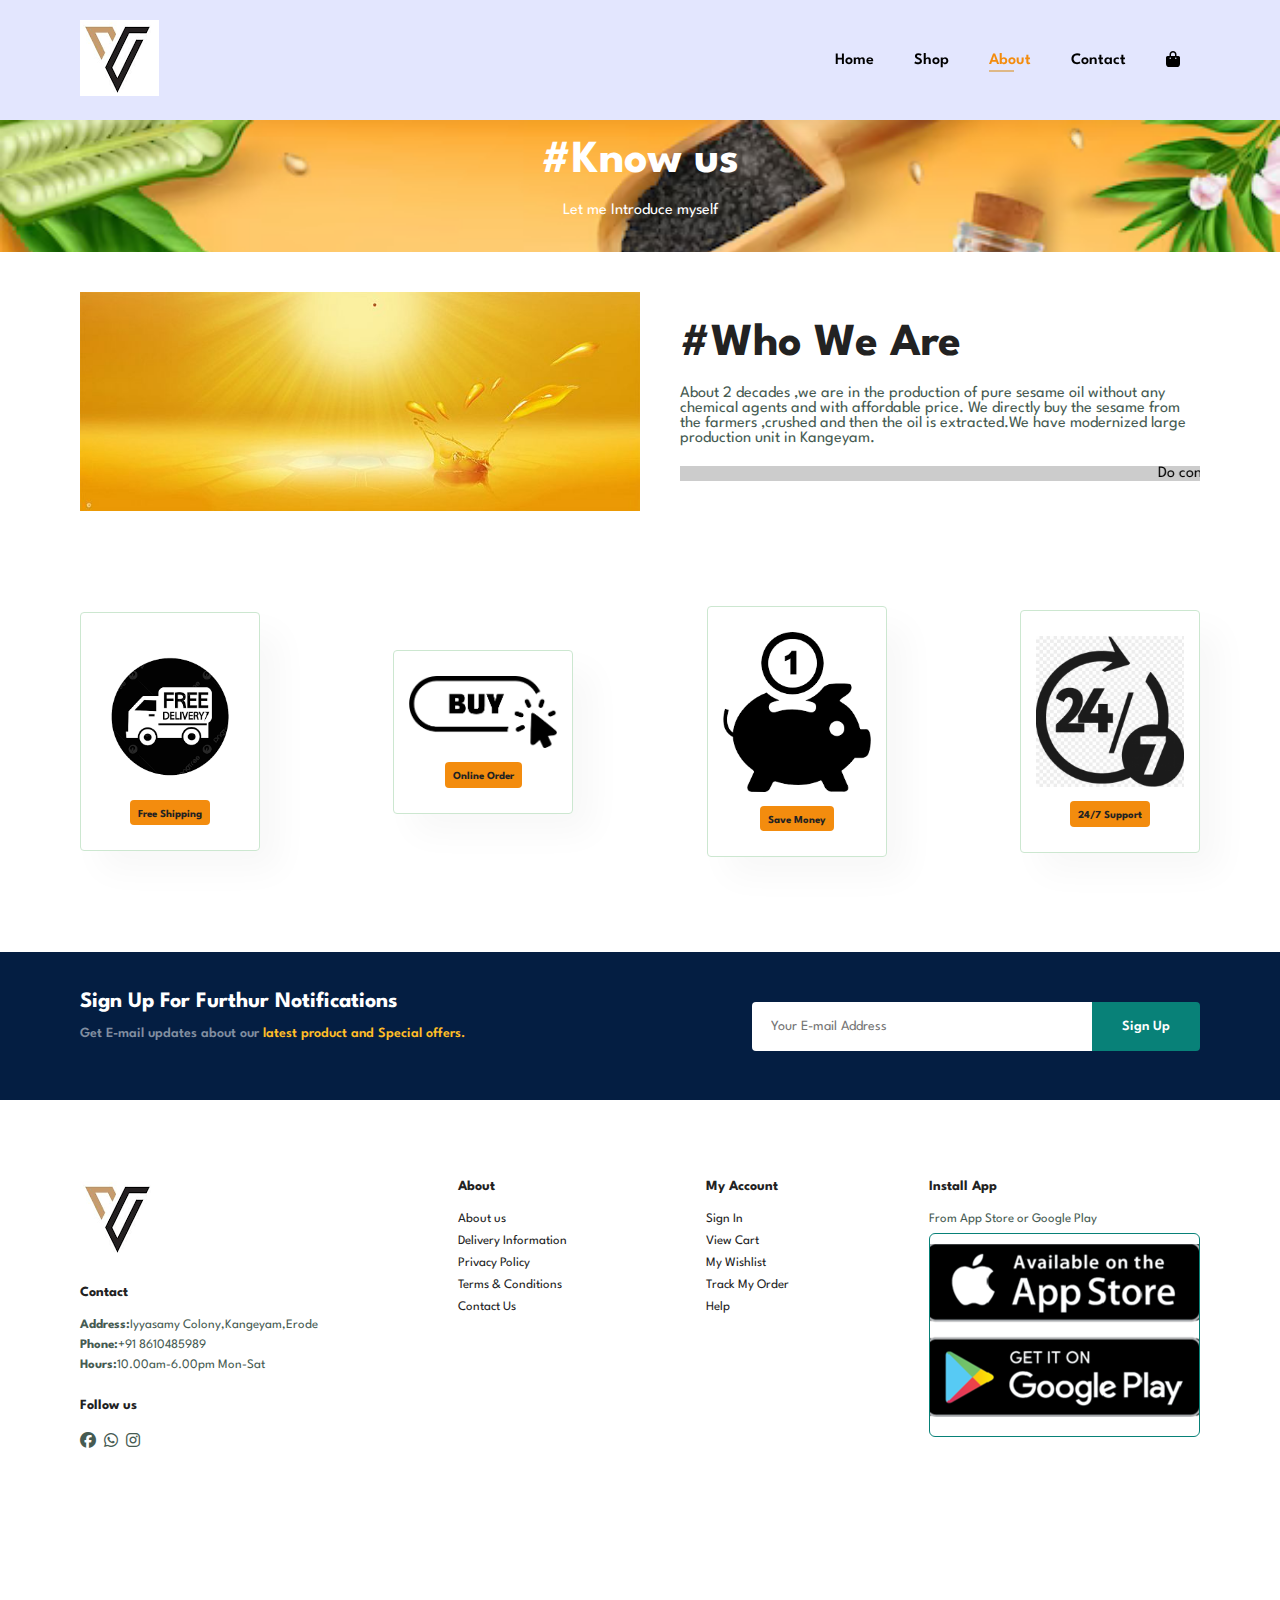
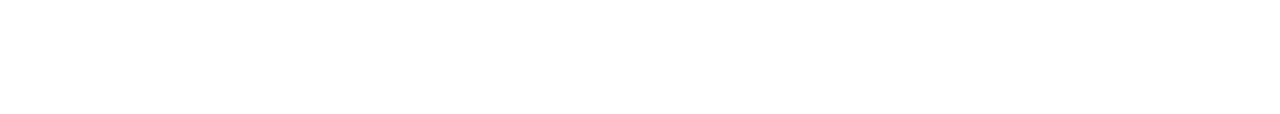
<file: about.html>
<!DOCTYPE html>
<html lang="en">

<head>
<meta charset="UTF-8">
<meta http-equiv="X-UA-Compatible" content="IE=edge">
<meta name="viewport" content="width=device-width, initial-scale=1.0"> 
<link rel="icon" type="image/x-icon" href="img/logo.png">
<title>oil emporium</title>
<link rel="stylesheet" href="https://cdnjs.cloudflare.com/ajax/libs/font-awesome/6.4.2/css/all.min.css" />

<link rel="stylesheet"  href="script.css">
</head>

<body>
    <section id="header">
        <a href="#"><img src="img/logo.png" class="logo" alt="" ></a>
        <div>
            <ul id="navbar">
                <li><a  href="index.html">Home</a></li>
                <li><a  href="shop.html">Shop</a></li>
               
                <li><a class="active" href="about.html">About</a></li>
                <li><a href="contact.html">Contact</a></li>
                <li id="lg-bag"><a href="cart.html"><i class="fa-sharp fa-solid fa-bag-shopping"></i></a></li>
                <a href="#" id="close"><i class="far fa-times"></i></a>
            </ul>
        </div>
        <div id="mobile">
            <a href="cart.html"><i class="fa-sharp fa-solid fa-bag-shopping"></i></a>
            <i id="bar" class="fas fa-outdent"></i>
        </div>
    </section>
    <section id="page-header">
        
        <h2>#Know us</h2>
        
        <p>Let me Introduce myself</p>
        

    </section>
    <section id="about-head" class="section-p1">
        <img src="img/bgoilbanner.jpg" alt="">
        <div>
            <h2>#Who We Are</h2>
            <p>About 2 decades ,we are in the production of pure sesame oil without any chemical agents and with affordable price.
                We directly buy the sesame from the farmers ,crushed and then the oil is extracted.We have modernized large production unit in Kangeyam.
            </p>
            <marquee bgcolor="#ccc" loop="-1" scrollamount="5" width="100%">Do contact us</marquee>
        </div>
    </section>
     
     
    <section id="feature" class="section-p1">
        <div class="fe-box">
            <img src="img/delivery.png" alt="">
            <h6>Free Shipping</h6>

        </div>
        <div class="fe-box">
            <img src="img/online-order.png" alt="">
            <h6>Online Order</h6>

        </div>
        <div class="fe-box">
            <img src="img/save-img.png" alt="">
            <h6>Save Money</h6>

        </div>
        <div class="fe-box">
            <img src="img/twenty4.png" alt="">
            <h6>24/7 Support</h6>

        </div>

        
        
     </section>
     <section id="newsletter" class="section-p1 section-m1">
        <div class="newstext">
            <h4>Sign Up For Furthur Notifications</h4>
            <p>Get E-mail updates about our <span>latest product and Special offers.</span></p>
        </div>
        <div class="form">
            <input type="text" placeholder="Your E-mail Address">
            <button class="normal">Sign Up</button>
        </div>

     </section>
     
     <footer class="section-p1">
        <div class="col">
            <img class="logo" src="img/logo.png" alt="">
            <h4>Contact</h4>
            <p><strong>Address:</strong>Iyyasamy Colony,Kangeyam,Erode</p>
            <p><strong>Phone:</strong>+91 8610485989</p>
            <p><strong>Hours:</strong>10.00am-6.00pm Mon-Sat</p>
            <div class="follow">
                <h4>Follow us</h4>
                <div class="icon">
                    <i class="fa-brands fa-facebook"></i>
                    <i class="fa-brands fa-whatsapp"></i>
                    <i class="fa-brands fa-instagram"></i>
                </div>
            </div>
        </div>
        <div class="col">
            <h4>About</h4>
            <a href="#">About us</a>
            <a href="#">Delivery Information</a>
            <a href="#">Privacy Policy</a>
            <a href="#">Terms & Conditions</a>
            <a href="#">Contact Us</a>
        </div>
        <div class="col">
            <h4>My Account</h4>
            <a href="#">Sign In</a>
            <a href="#">View Cart</a>
            <a href="#">My Wishlist</a>
            <a href="#">Track My Order</a>
            <a href="#">Help</a>
        </div>
        <div class="col install">
            <h4>Install App</h4>
            <p>From App Store or Google Play</p>
            <div class="row">
                <img src="img/app-store.png" alt="">
                
            </div>
           
        </div>
        
     </footer>
     
<script src="script.js"></script>
</body>

</html>
</file>
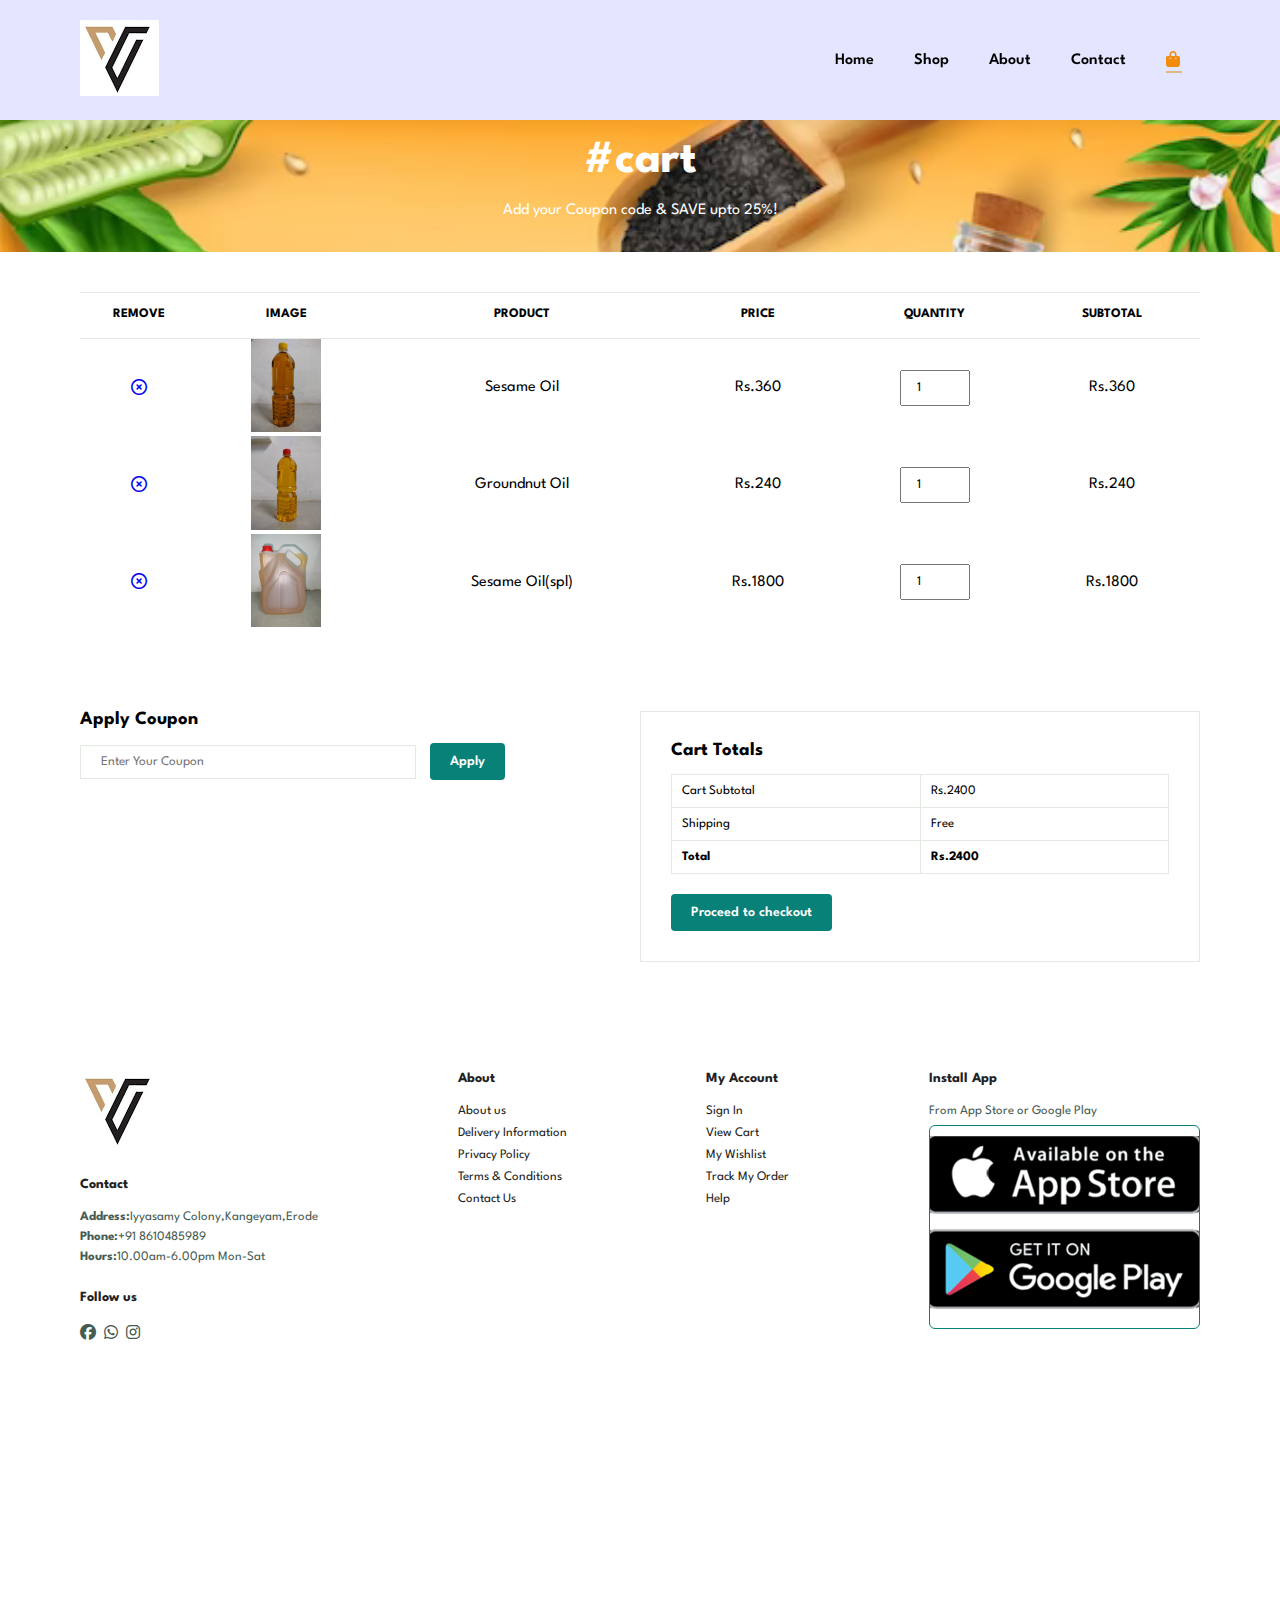
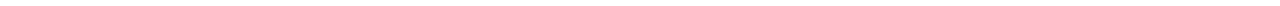
<file: cart.html>
<!DOCTYPE html>
<html lang="en">

<head>
<meta charset="UTF-8">
<meta http-equiv="X-UA-Compatible" content="IE=edge">
<meta name="viewport" content="width=device-width, initial-scale=1.0"> 
<link rel="icon" type="image/x-icon" href="img/logo.png">
<title>oil emporium</title>
<link rel="stylesheet" href="https://cdnjs.cloudflare.com/ajax/libs/font-awesome/6.4.2/css/all.min.css" />

<link rel="stylesheet"  href="script.css">
</head>

<body>
    <section id="header">
        <a href="#"><img src="img/logo.png" class="logo" alt="" ></a>
        <div>
            <ul id="navbar">
                <li><a  href="index.html">Home</a></li>
                <li><a  href="shop.html">Shop</a></li>
               
                <li><a  href="about.html">About</a></li>
                <li><a href="contact.html">Contact</a></li>
                <li id="lg-bag"><a  class="active" href="cart.html"><i class="fa-sharp fa-solid fa-bag-shopping"></i></a></li>
                <a href="#" id="close"><i class="far fa-times"></i></a>
            </ul>
        </div>
        <div id="mobile">
            <a href="cart.html"><i class="fa-sharp fa-solid fa-bag-shopping"></i></a>
            <i id="bar" class="fas fa-outdent"></i>
        </div>
    </section>
    <section id="page-header">
        
        <h2>#cart</h2>
        
        <p>Add your Coupon code & SAVE upto 25%!</p>
        

    </section>
    <section id="cart" class="section-p1">
        <table width="100%">
            <thead>
                <tr>
                    <td>Remove</td>
                    <td>Image</td>
                    <td>Product</td>
                    <td>Price</td>
                    <td>Quantity</td>
                    <td>Subtotal</td>
                </tr>
            </thead>
            <tbody>
                <tr>
                    <td><a href="#"><i class="far fa-times-circle"></i></a></td>
                    <td><img src="img/s-oil.jpeg" alt=""></td>
                    <td>Sesame Oil</td>
                    <td>Rs.360</td>
                    <td><input type="number" value="1"></td>
                    <td>Rs.360</td>
                </tr>
                <tr>
                    <td><a href="#"><i class="far fa-times-circle"></i></a></td>
                    <td><img src="img/g-oil.jpeg" alt=""></td>
                    <td>Groundnut Oil</td>
                    <td>Rs.240</td>
                    <td><input type="number" value="1"></td>
                    <td>Rs.240</td>
                </tr>
                <tr>
                    <td><a href="#"><i class="far fa-times-circle"></i></a></td>
                    <td><img src="img/g,s-oil.jpeg" alt=""></td>
                    <td>Sesame Oil(spl)</td>
                    <td>Rs.1800</td>
                    <td><input type="number" value="1"></td>
                    <td>Rs.1800</td>
                </tr>
            </tbody>
        </table>
    </section>
    <section id="cart-add" class="section-p1">
        <div id="coupon">
            <h3>Apply Coupon</h3>
            <div>
                <input type="text" placeholder="Enter Your Coupon">
                <button class="normal">Apply</button>
            </div>
        </div>
        <div id="subtotal">
            <h3>Cart Totals</h3>
            <table>
                <tr><td>Cart Subtotal</td>
                <td>Rs.2400</td></tr>
                <tr><td>Shipping</td>
                <td>Free</td></tr>
                <tr><td><strong>Total</strong></td>
                    <td><strong>Rs.2400</strong></td></tr>
            </table>
            <button class="normal">Proceed to checkout</button>
        </div>
    </section>
     
     <footer class="section-p1">
        <div class="col">
            <img class="logo" src="img/logo.png" alt="">
            <h4>Contact</h4>
            <p><strong>Address:</strong>Iyyasamy Colony,Kangeyam,Erode</p>
            <p><strong>Phone:</strong>+91 8610485989</p>
            <p><strong>Hours:</strong>10.00am-6.00pm Mon-Sat</p>
            <div class="follow">
                <h4>Follow us</h4>
                <div class="icon">
                    <i class="fa-brands fa-facebook"></i>
                    <i class="fa-brands fa-whatsapp"></i>
                    <i class="fa-brands fa-instagram"></i>
                </div>
            </div>
        </div>
        <div class="col">
            <h4>About</h4>
            <a href="#">About us</a>
            <a href="#">Delivery Information</a>
            <a href="#">Privacy Policy</a>
            <a href="#">Terms & Conditions</a>
            <a href="#">Contact Us</a>
        </div>
        <div class="col">
            <h4>My Account</h4>
            <a href="#">Sign In</a>
            <a href="#">View Cart</a>
            <a href="#">My Wishlist</a>
            <a href="#">Track My Order</a>
            <a href="#">Help</a>
        </div>
        <div class="col install">
            <h4>Install App</h4>
            <p>From App Store or Google Play</p>
            <div class="row">
                <img src="img/app-store.png" alt="">
                
            </div>
           
        </div>
        
     </footer>
     
<script src="script.js"></script>
</body>

</html>
</file>
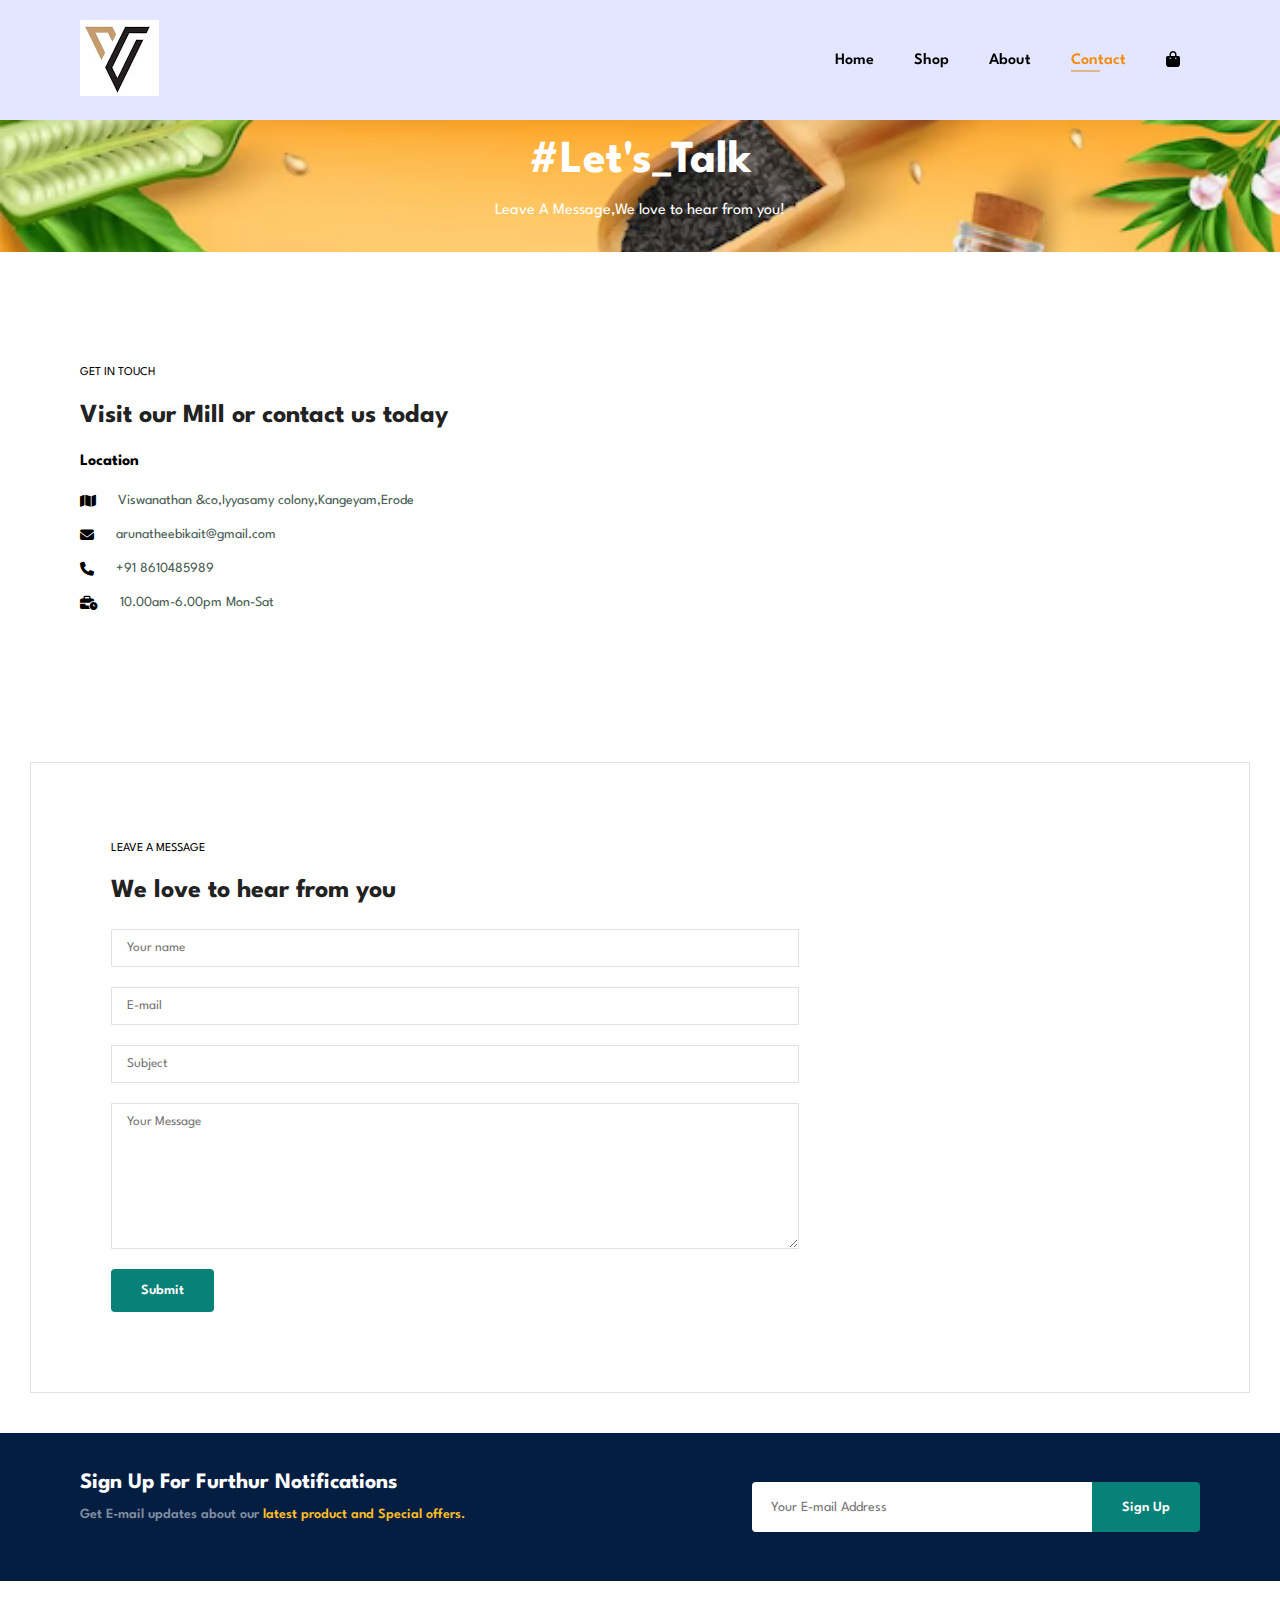
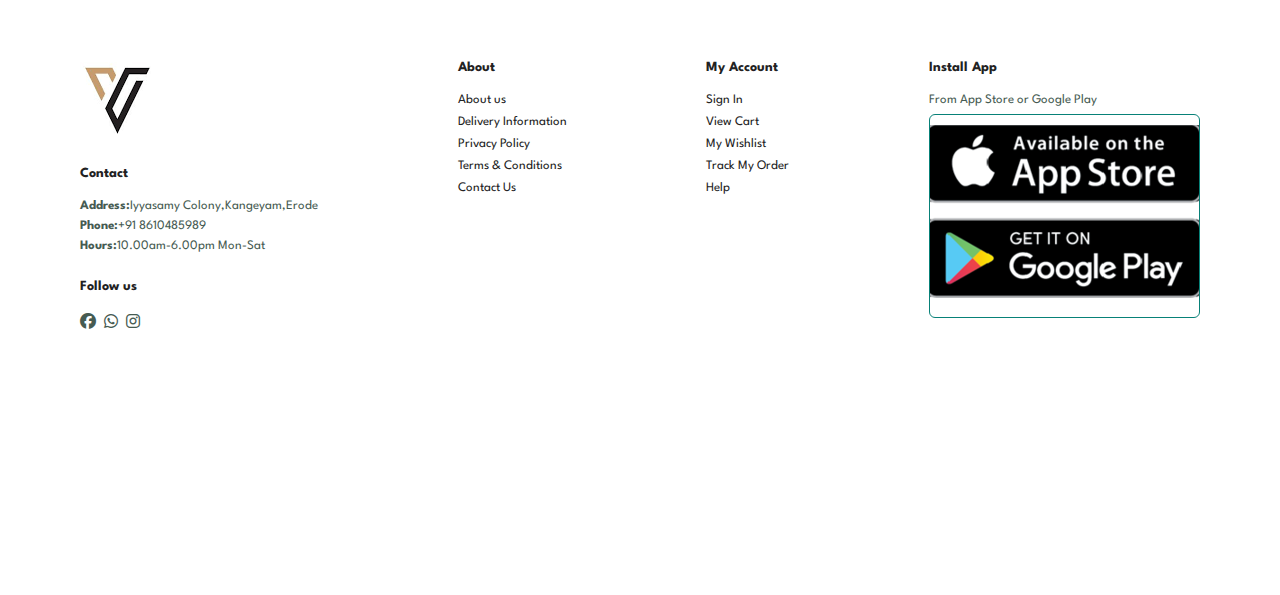
<file: contact.html>
<!DOCTYPE html>
<html lang="en">

<head>
<meta charset="UTF-8">
<meta http-equiv="X-UA-Compatible" content="IE=edge">
<meta name="viewport" content="width=device-width, initial-scale=1.0"> 
<link rel="icon" type="image/x-icon" href="img/logo.png">
<title>oil emporium</title>
<link rel="stylesheet" href="https://cdnjs.cloudflare.com/ajax/libs/font-awesome/6.4.2/css/all.min.css" />

<link rel="stylesheet"  href="script.css">
</head>

<body>
    <section id="header">
        <a href="#"><img src="img/logo.png" class="logo" alt="" ></a>
        <div>
            <ul id="navbar">
                <li><a  href="index.html">Home</a></li>
                <li><a  href="shop.html">Shop</a></li>
               
                <li><a  href="about.html">About</a></li>
                <li><a class="active" href="contact.html">Contact</a></li>
                <li id="lg-bag"><a href="cart.html"><i class="fa-sharp fa-solid fa-bag-shopping"></i></a></li>
                <a href="#" id="close"><i class="far fa-times"></i></a>
            </ul>
        </div>
        <div id="mobile">
            <a href="cart.html"><i class="fa-sharp fa-solid fa-bag-shopping"></i></i></a>
            <i id="bar" class="fas fa-outdent"></i>
        </div>
    </section>
    <section id="page-header">
        
        <h2>#Let's_Talk</h2>
        
        <p>Leave A Message,We love to hear from you!</p>
        

    </section>
    <section id="contact-details" class="section-p1">
        <div class="details">
            <span>GET IN TOUCH</span>
            <h2>Visit our Mill or contact us today</h2>
            <h3>Location</h3>
            <div>
                <li>
                    <i class="fa-sharp fa-solid fa-map"></i>
                    <p>Viswanathan &co,Iyyasamy colony,Kangeyam,Erode</p>
                </li>
                <li>
                    <i class="fa-sharp fa-solid fa-envelope"></i>
                    <p>arunatheebikait@gmail.com</p>
                </li>
                <li>
                    <i class="fa-sharp fa-solid fa-phone"></i>
                    <p>+91 8610485989</p>
                </li>
                <li>
                    <i class="fa-solid fa-business-time"></i>
                    <p>10.00am-6.00pm  Mon-Sat</p>
                </li>
            </div>
        </div>
        <div class="map">
            <iframe src="https://www.google.com/maps/embed?pb=!1m18!1m12!1m3!1d3916.4493010334963!2d77.56888780000001!3d11.004877299999999!2m3!1f0!2f0!3f0!3m2!1i1024!2i768!4f13.1!3m3!1m2!1s0x3ba99f7af821637f%3A0xe39e2da8f854b903!2sViswanath%26co%2C!5e0!3m2!1sen!2sin!4v1699857792853!5m2!1sen!2sin" width="600" height="450" style="border:0;" allowfullscreen="" loading="lazy" referrerpolicy="no-referrer-when-downgrade"></iframe>
        </div>
    </section>
    <section id="form-details">
        <form action="">
            <span>LEAVE A MESSAGE</span>
            <h2>We love to hear from you</h2>
            <input type="text" placeholder="Your name">
            <input type="text" placeholder="E-mail">
            <input type="text" placeholder="Subject">
            <textarea name="" id="" cols="30" rows="10" placeholder="Your Message"></textarea>
            <button class="normal">Submit</button>
        </form>
    </section>
     <section id="newsletter" class="section-p1 section-m1">
        <div class="newstext">
            <h4>Sign Up For Furthur Notifications</h4>
            <p>Get E-mail updates about our <span>latest product and Special offers.</span></p>
        </div>
        <div class="form">
            <input type="text" placeholder="Your E-mail Address">
            <button class="normal">Sign Up</button>
        </div>

     </section>
     
     <footer class="section-p1">
        <div class="col">
            <img class="logo" src="img/logo.png" alt="">
            <h4>Contact</h4>
            <p><strong>Address:</strong>Iyyasamy Colony,Kangeyam,Erode</p>
            <p><strong>Phone:</strong>+91 8610485989</p>
            <p><strong>Hours:</strong>10.00am-6.00pm Mon-Sat</p>
            <div class="follow">
                <h4>Follow us</h4>
                <div class="icon">
                    <i class="fa-brands fa-facebook"></i>
                    <i class="fa-brands fa-whatsapp"></i>
                    <i class="fa-brands fa-instagram"></i>
                </div>
            </div>
        </div>
        <div class="col">
            <h4>About</h4>
            <a href="#">About us</a>
            <a href="#">Delivery Information</a>
            <a href="#">Privacy Policy</a>
            <a href="#">Terms & Conditions</a>
            <a href="#">Contact Us</a>
        </div>
        <div class="col">
            <h4>My Account</h4>
            <a href="#">Sign In</a>
            <a href="#">View Cart</a>
            <a href="#">My Wishlist</a>
            <a href="#">Track My Order</a>
            <a href="#">Help</a>
        </div>
        <div class="col install">
            <h4>Install App</h4>
            <p>From App Store or Google Play</p>
            <div class="row">
                <img src="img/app-store.png" alt="">
                
            </div>
           
        </div>
        
     </footer>
     
<script src="script.js"></script>
</body>

</html>
</file>
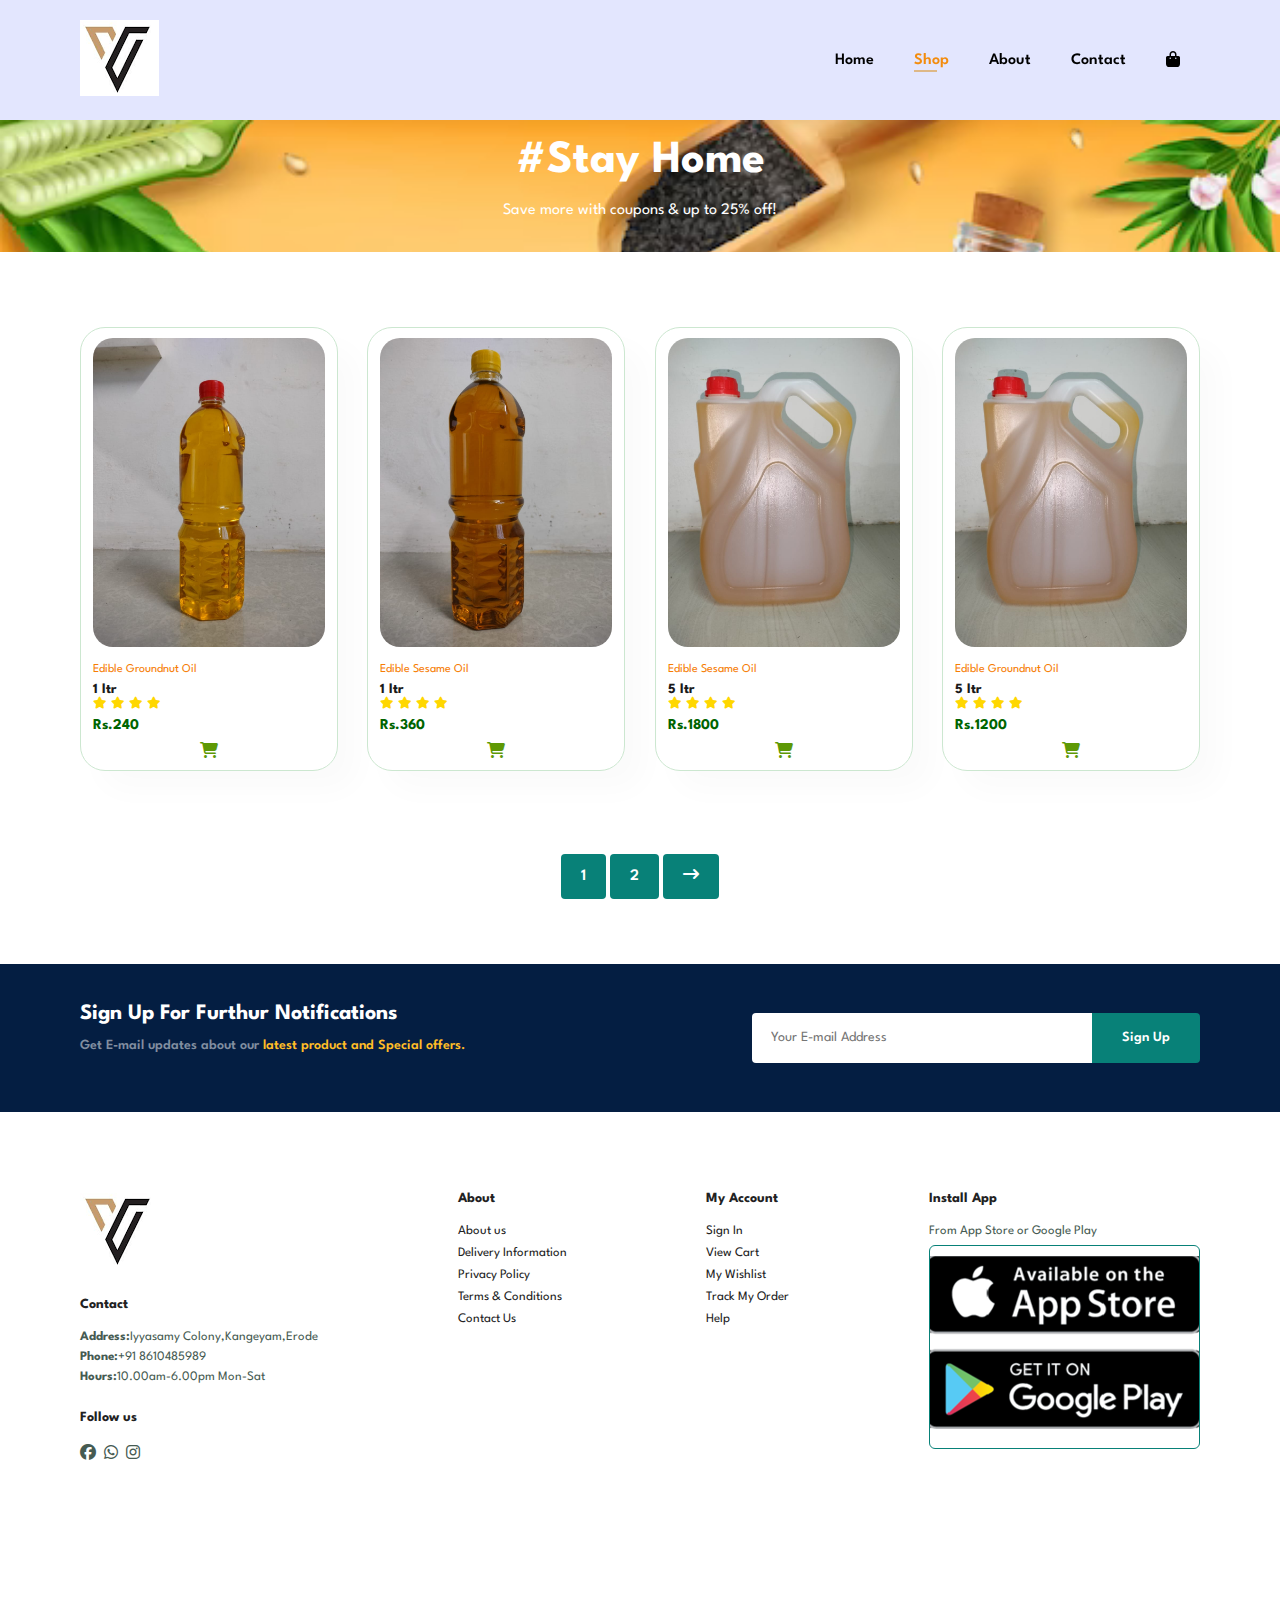
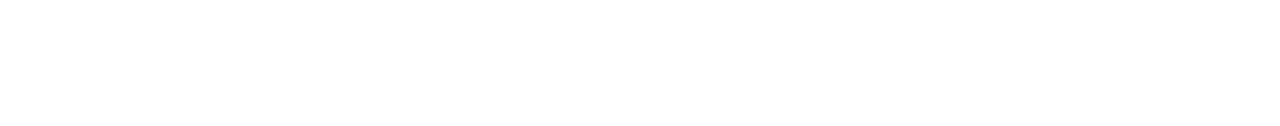
<file: shop.html>
<!DOCTYPE html>
<html lang="en">

<head>
<meta charset="UTF-8">
<meta http-equiv="X-UA-Compatible" content="IE=edge">
<meta name="viewport" content="width=device-width, initial-scale=1.0"> 
<link rel="icon" type="image/x-icon" href="img/logo.png">
<title>oil emporium</title>
<link rel="stylesheet" href="https://cdnjs.cloudflare.com/ajax/libs/font-awesome/6.4.2/css/all.min.css" />

<link rel="stylesheet"  href="script.css">
</head>

<body>
    <section id="header">
        <a href="#"><img src="img/logo.png" class="logo" alt="" ></a>
        <div>
            <ul id="navbar">
                <li><a  href="index.html">Home</a></li>
                <li><a class="active" href="shop.html">Shop</a></li>
               
                <li><a href="about.html">About</a></li>
                <li><a href="contact.html">Contact</a></li>
                <li id="lg-bag"><a href="cart.html"><i class="fa-sharp fa-solid fa-bag-shopping"></i></a></li>
                <a href="#" id="close"><i class="far fa-times"></i></a>
            </ul>
        </div>
        <div id="mobile">
            <a href="cart.html"><i class="fa-sharp fa-solid fa-bag-shopping"></i></a>
            <i id="bar" class="fas fa-outdent"></i>
        </div>
    </section>
    <section id="page-header">
        
        <h2>#Stay Home</h2>
        
        <p>Save more with coupons & up to 25% off!</p>
        

    </section>
     
     <section id="product1" class="section-p1">
        
        <div class="pro-container">
            <div class="pro" onclick="window.location.href='sproduct2.html';">
                <img src="img/g-oil.jpeg" alt="">
                <div class="des">
                    <span>Edible Groundnut Oil</span>
                    <h5>1 ltr</h5>
                    <div class="star">
                        <i class="fas fa-star"></i>
                        <i class="fas fa-star"></i>
                        <i class="fas fa-star"></i>
                        <i class="fas fa-star"></i>
                    </div>  
                    <h4>Rs.240</h4>              
                </div>
                <a href="#"><i class="fa-solid fa-cart-shopping" style="color: #5e9905;"></i></a>
            </div>
            <div class="pro" onclick="window.location.href='sproduct.html';">
                <img src="img/s-oil.jpeg" alt="">
                <div class="des">
                    <span>Edible Sesame Oil</span>
                    <h5>1 ltr</h5>
                    <div class="star">
                        <i class="fas fa-star"></i>
                        <i class="fas fa-star"></i>
                        <i class="fas fa-star"></i>
                        <i class="fas fa-star"></i>
                    </div>  
                    <h4>Rs.360</h4>              
                </div>
                <a href="#"><i class="fa-solid fa-cart-shopping" style="color: #5e9905;"></i></a>
            </div>
            <div class="pro">
                <img src="img/g,s-oil.jpeg" alt="">
                <div class="des">
                    <span>Edible Sesame Oil</span>
                    <h5>5 ltr</h5>
                    <div class="star">
                        <i class="fas fa-star"></i>
                        <i class="fas fa-star"></i>
                        <i class="fas fa-star"></i>
                        <i class="fas fa-star"></i>
                    </div>  
                    <h4>Rs.1800</h4>              
                </div>
                <a href="#"><i class="fa-solid fa-cart-shopping" style="color: #5e9905;"></i></a>
            </div>
            <div class="pro">
                <img src="img/g,s-oil.jpeg" alt="">
                <div class="des">
                    <span>Edible Groundnut Oil</span>
                    <h5>5 ltr</h5>
                    <div class="star">
                        <i class="fas fa-star"></i>
                        <i class="fas fa-star"></i>
                        <i class="fas fa-star"></i>
                        <i class="fas fa-star"></i>
                    </div>  
                    <h4>Rs.1200</h4>              
                </div>
                <a href="#"><i class="fa-solid fa-cart-shopping" style="color: #5e9905;"></i></a>
            </div>
            
        </div>
     </section>
     <section id="pagination" class="section-p1">
        <a href="#">1</a>
        <a href="#">2</a>
        <a href="#"><i class="fa-solid fa-arrow-right-long"></i></a>
     </section>
    
     <section id="newsletter" class="section-p1 section-m1">
        <div class="newstext">
            <h4>Sign Up For Furthur Notifications</h4>
            <p>Get E-mail updates about our <span>latest product and Special offers.</span></p>
        </div>
        <div class="form">
            <input type="text" placeholder="Your E-mail Address">
            <button class="normal">Sign Up</button>
        </div>

     </section>
     <footer class="section-p1">
        <div class="col">
            <img class="logo" src="img/logo.png" alt="">
            <h4>Contact</h4>
            <p><strong>Address:</strong>Iyyasamy Colony,Kangeyam,Erode</p>
            <p><strong>Phone:</strong>+91 8610485989</p>
            <p><strong>Hours:</strong>10.00am-6.00pm Mon-Sat</p>
            <div class="follow">
                <h4>Follow us</h4>
                <div class="icon">
                    <i class="fa-brands fa-facebook"></i>
                    <i class="fa-brands fa-whatsapp"></i>
                    <i class="fa-brands fa-instagram"></i>
                </div>
            </div>
        </div>
        <div class="col">
            <h4>About</h4>
            <a href="#">About us</a>
            <a href="#">Delivery Information</a>
            <a href="#">Privacy Policy</a>
            <a href="#">Terms & Conditions</a>
            <a href="#">Contact Us</a>
        </div>
        <div class="col">
            <h4>My Account</h4>
            <a href="#">Sign In</a>
            <a href="#">View Cart</a>
            <a href="#">My Wishlist</a>
            <a href="#">Track My Order</a>
            <a href="#">Help</a>
        </div>
        <div class="col install">
            <h4>Install App</h4>
            <p>From App Store or Google Play</p>
            <div class="row">
                <img src="img/app-store.png" alt="">
                
            </div>
           
        </div>
        
     </footer>
     
<script src="script.js"></script>
</body>

</html>
</file>
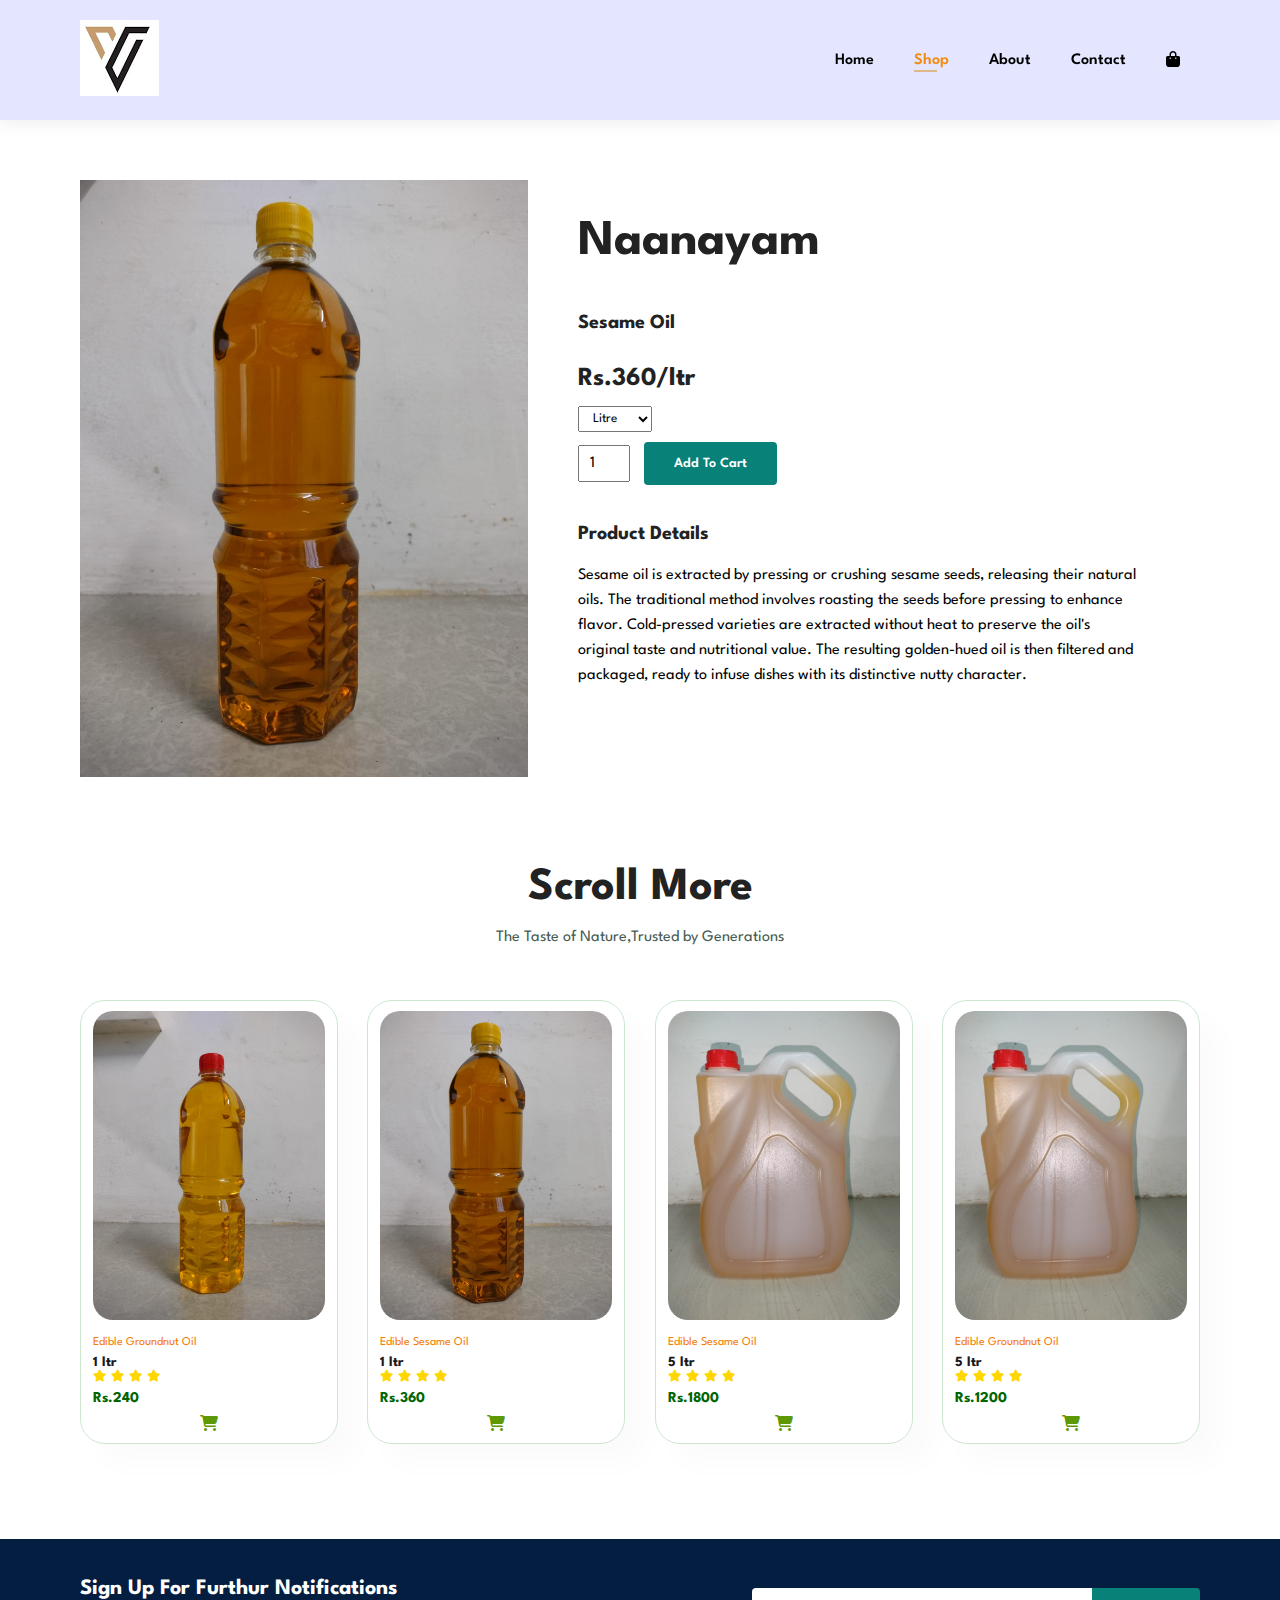
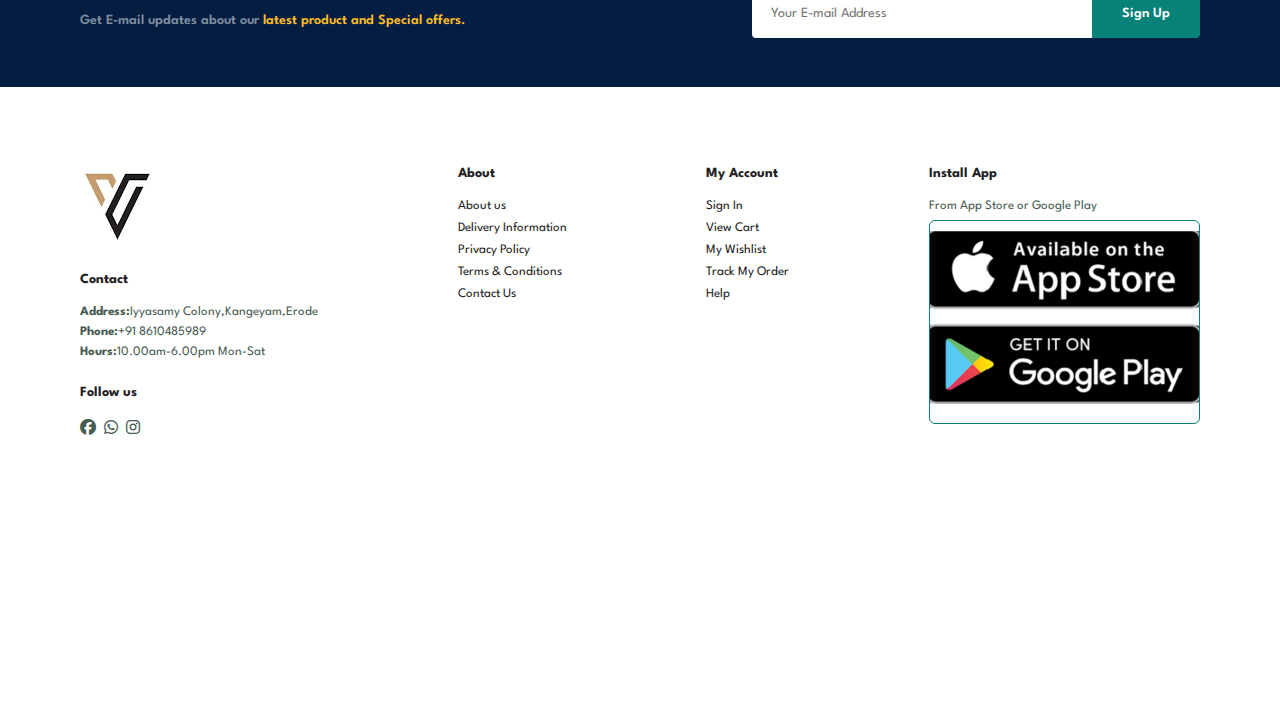
<file: sproduct.html>
<!DOCTYPE html>
<html lang="en">

<head>
<meta charset="UTF-8">
<meta http-equiv="X-UA-Compatible" content="IE=edge">
<meta name="viewport" content="width=device-width, initial-scale=1.0"> 
<link rel="icon" type="image/x-icon" href="img/logo.png">
<title>oil emporium</title>
<link rel="stylesheet" href="https://cdnjs.cloudflare.com/ajax/libs/font-awesome/6.4.2/css/all.min.css" />

<link rel="stylesheet"  href="script.css">
</head>

<body>
    <section id="header">
        <a href="#"><img src="img/logo.png" class="logo" alt="" ></a>
        <div>
            <ul id="navbar">
                <li><a  href="index.html">Home</a></li>
                <li><a class="active" href="shop.html">Shop</a></li>
                
                <li><a href="about.html">About</a></li>
                <li><a href="contact.html">Contact</a></li>
                <li id="lg-bag"><a href="cart.html"><i class="fa-sharp fa-solid fa-bag-shopping"></i></a></li>
                <a href="#" id="close"><i class="far fa-times"></i></a>
            </ul>
        </div>
        <div id="mobile">
            <a href="cart.html"><i class="fa-sharp fa-solid fa-bag-shopping"></i></a>
            <i id="bar" class="fas fa-outdent"></i>
        </div>
    </section>
    <section id="prodetails" class="section-p1">
        <div class="single-pro-image">
            <img src="img/s-oil.jpeg" width="100%" id="MainImg" alt="">
            <div class="small-img-group">
            </div>
        </div>
        <div class="single-pro-details">
            <h1>Naanayam</h1>
            <h4>Sesame Oil</h4>
            <h2>Rs.360/ltr</h2>
            <select>
                <option>Litre</option>
                <option>1/2 ltr</option>
                <option>1 ltr</option>
                <option>5 ltr</option>
                <option>15 ltr</option>
            </select>
            <input type="number" value="1">
            <button class="normal">Add To Cart</button>
            <h4>Product Details </h4>
            <span>Sesame oil is extracted by pressing or crushing sesame seeds, releasing their natural oils.
                 The traditional method involves roasting the seeds before pressing to enhance flavor. 
                 Cold-pressed varieties are extracted without heat to preserve the oil's original taste and nutritional value. 
                The resulting golden-hued oil is then filtered and packaged, ready to infuse dishes with its distinctive nutty character.</span>
        </div>
    </section>
    <section id="product1" class="section-p1">
        <h2>Scroll More</h2>
        <p>The Taste of Nature,Trusted by Generations</p>
        <div class="pro-container">
            <div class="pro">
                <img src="img/g-oil.jpeg" alt="">
                <div class="des">
                    <span>Edible Groundnut Oil</span>
                    <h5>1 ltr</h5>
                    <div class="star">
                        <i class="fas fa-star"></i>
                        <i class="fas fa-star"></i>
                        <i class="fas fa-star"></i>
                        <i class="fas fa-star"></i>
                    </div>  
                    <h4>Rs.240</h4>              
                </div>
                <a href="#"><i class="fa-solid fa-cart-shopping" style="color: #5e9905;"></i></a>
            </div>
            <div class="pro">
                <img src="img/s-oil.jpeg" alt="">
                <div class="des">
                    <span>Edible Sesame Oil</span>
                    <h5>1 ltr</h5>
                    <div class="star">
                        <i class="fas fa-star"></i>
                        <i class="fas fa-star"></i>
                        <i class="fas fa-star"></i>
                        <i class="fas fa-star"></i>
                    </div>  
                    <h4>Rs.360</h4>              
                </div>
                <a href="#"><i class="fa-solid fa-cart-shopping" style="color: #5e9905;"></i></a>
            </div>
            <div class="pro">
                <img src="img/g,s-oil.jpeg" alt="">
                <div class="des">
                    <span>Edible Sesame Oil</span>
                    <h5>5 ltr</h5>
                    <div class="star">
                        <i class="fas fa-star"></i>
                        <i class="fas fa-star"></i>
                        <i class="fas fa-star"></i>
                        <i class="fas fa-star"></i>
                    </div>  
                    <h4>Rs.1800</h4>              
                </div>
                <a href="#"><i class="fa-solid fa-cart-shopping" style="color: #5e9905;"></i></a>
            </div>
            <div class="pro">
                <img src="img/g,s-oil.jpeg" alt="">
                <div class="des">
                    <span>Edible Groundnut Oil</span>
                    <h5>5 ltr</h5>
                    <div class="star">
                        <i class="fas fa-star"></i>
                        <i class="fas fa-star"></i>
                        <i class="fas fa-star"></i>
                        <i class="fas fa-star"></i>
                    </div>  
                    <h4>Rs.1200</h4>              
                </div>
                <a href="#"><i class="fa-solid fa-cart-shopping" style="color: #5e9905;"></i></a>
            </div>
        </div>
     </section>
     <section id="newsletter" class="section-p1 section-m1">
        <div class="newstext">
            <h4>Sign Up For Furthur Notifications</h4>
            <p>Get E-mail updates about our <span>latest product and Special offers.</span></p>
        </div>
        <div class="form">
            <input type="text" placeholder="Your E-mail Address">
            <button class="normal">Sign Up</button>
        </div>

     </section>
     <footer class="section-p1">
        <div class="col">
            <img class="logo"  src="img/logo.png" alt="">
            <h4>Contact</h4>
            <p><strong>Address:</strong>Iyyasamy Colony,Kangeyam,Erode</p>
            <p><strong>Phone:</strong>+91 8610485989</p>
            <p><strong>Hours:</strong>10.00am-6.00pm Mon-Sat</p>
            <div class="follow">
                <h4>Follow us</h4>
                <div class="icon">
                    <i class="fa-brands fa-facebook"></i>
                    <i class="fa-brands fa-whatsapp"></i>
                    <i class="fa-brands fa-instagram"></i>
                </div>
            </div>
        </div>
        <div class="col">
            <h4>About</h4>
            <a href="#">About us</a>
            <a href="#">Delivery Information</a>
            <a href="#">Privacy Policy</a>
            <a href="#">Terms & Conditions</a>
            <a href="#">Contact Us</a>
        </div>
        <div class="col">
            <h4>My Account</h4>
            <a href="#">Sign In</a>
            <a href="#">View Cart</a>
            <a href="#">My Wishlist</a>
            <a href="#">Track My Order</a>
            <a href="#">Help</a>
        </div>
        <div class="col install">
            <h4>Install App</h4>
            <p>From App Store or Google Play</p>
            <div class="row">
                <img src="img/app-store.png" alt="">
                
            </div>
           
        </div>
        
     </footer>
    
     
<script src="script.js"></script>
</body>

</html>
</file>
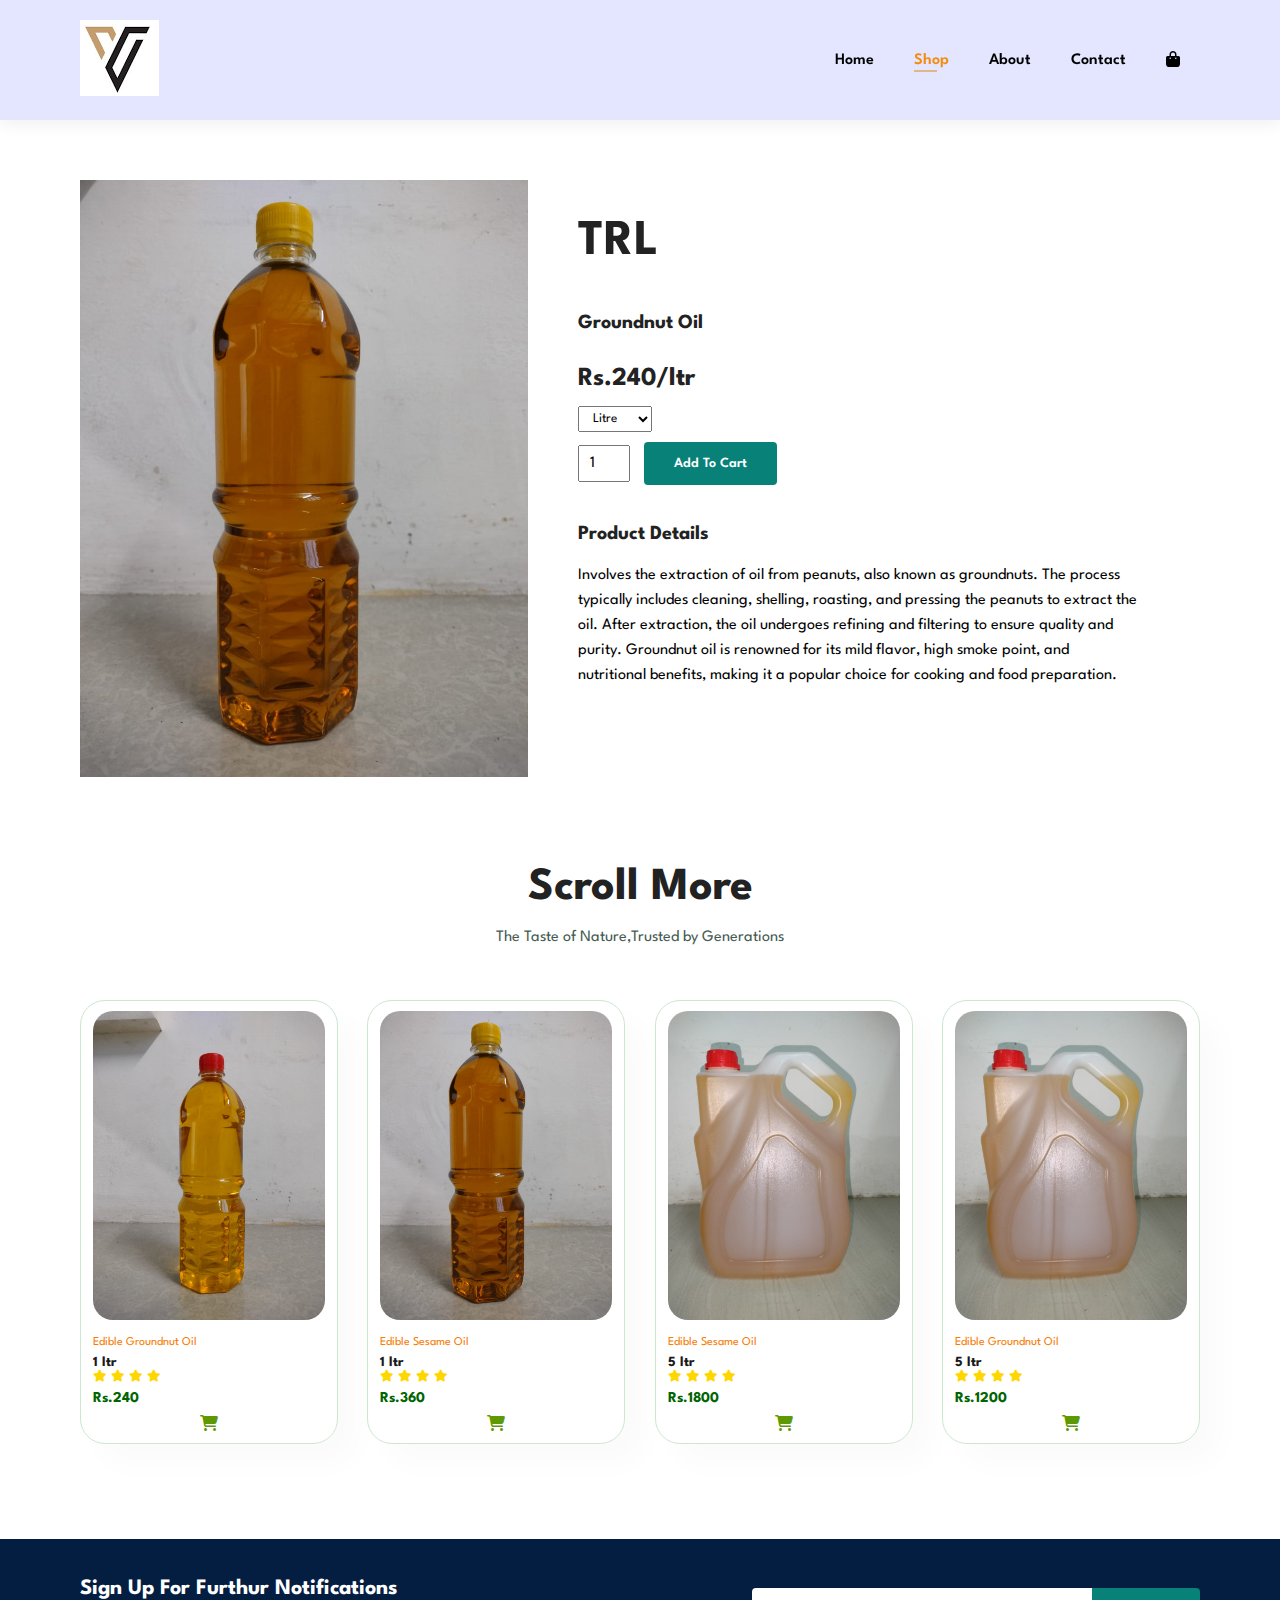
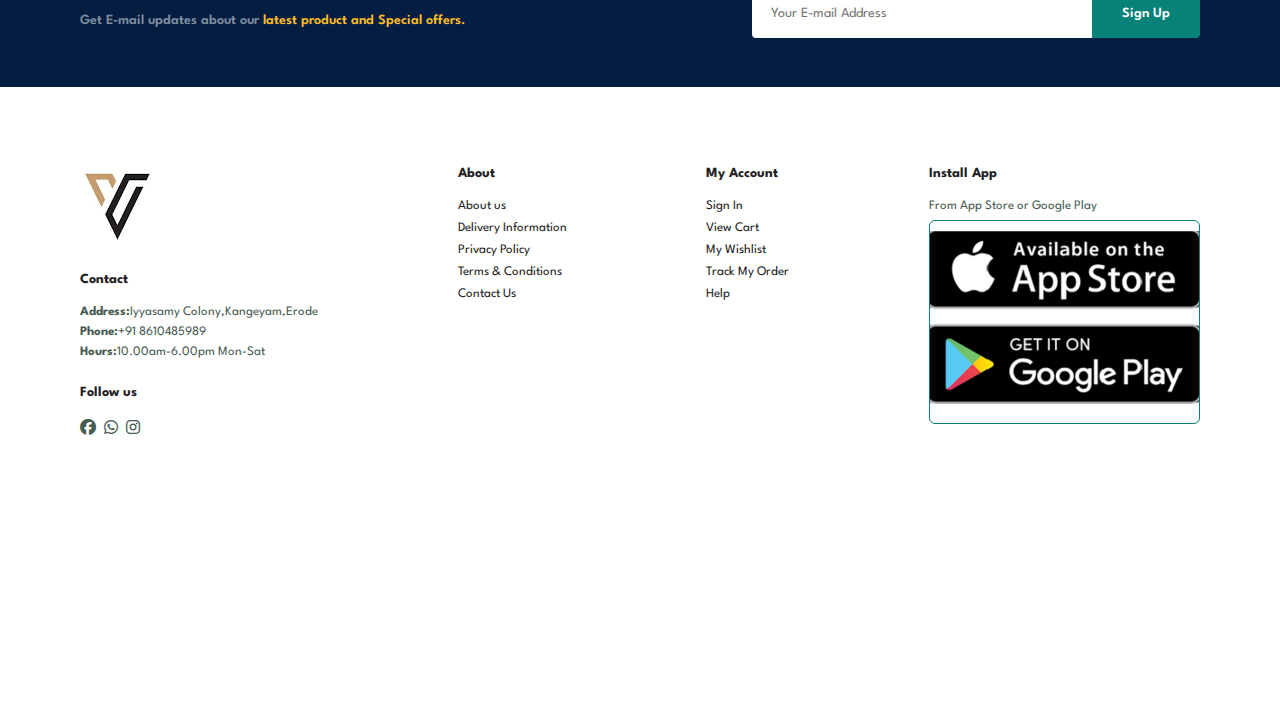
<file: sproduct2.html>
<!DOCTYPE html>
<html lang="en">

<head>
<meta charset="UTF-8">
<meta http-equiv="X-UA-Compatible" content="IE=edge">
<meta name="viewport" content="width=device-width, initial-scale=1.0"> 
<link rel="icon" type="image/x-icon" href="img/logo.png">
<title>oil emporium</title>
<link rel="stylesheet" href="https://cdnjs.cloudflare.com/ajax/libs/font-awesome/6.4.2/css/all.min.css" />

<link rel="stylesheet"  href="script.css">
</head>

<body>
    <section id="header">
        <a href="#"><img src="img/logo.png" class="logo" alt="" ></a>
        <div>
            <ul id="navbar">
                <li><a  href="index.html">Home</a></li>
                <li><a class="active" href="shop.html">Shop</a></li>
                
                <li><a href="about.html">About</a></li>
                <li><a href="contact.html">Contact</a></li>
                <li id="lg-bag"><a href="cart.html"><i class="fa-sharp fa-solid fa-bag-shopping"></i></a></li>
                <a href="#" id="close"><i class="far fa-times"></i></a>
            </ul>
        </div>
        <div id="mobile">
            <a href="cart.html"><i class="fa-sharp fa-solid fa-bag-shopping"></i></a>
            <i id="bar" class="fas fa-outdent"></i>
        </div>
    </section>
    <section id="prodetails" class="section-p1">
        <div class="single-pro-image">
            <img src="img/s-oil.jpeg" width="100%" id="MainImg" alt="">
            <div class="small-img-group">
            </div>
        </div>
        <div class="single-pro-details">
            <h1>TRL</h1>
            <h4>Groundnut Oil</h4>
            <h2>Rs.240/ltr</h2>
            <select>
                <option>Litre</option>
                <option>1/2 ltr</option>
                <option>1 ltr</option>
                <option>5 ltr</option>
                <option>15 ltr</option>
            </select>
            <input type="number" value="1">
            <button class="normal">Add To Cart</button>
            <h4>Product Details </h4>
            <span>Involves the extraction of oil from peanuts, also known as groundnuts. 
                The process typically includes cleaning, shelling, roasting, and pressing the peanuts to extract the oil. 
                After extraction, the oil undergoes refining and filtering to ensure quality and purity. 
                Groundnut oil is renowned for its mild flavor, high smoke point, and nutritional benefits, making it a popular choice for cooking and food preparation.</span>
        </div>
    </section>
    <section id="product1" class="section-p1">
        <h2>Scroll More</h2>
        <p>The Taste of Nature,Trusted by Generations</p>
        <div class="pro-container">
            <div class="pro">
                <img src="img/g-oil.jpeg" alt="">
                <div class="des">
                    <span>Edible Groundnut Oil</span>
                    <h5>1 ltr</h5>
                    <div class="star">
                        <i class="fas fa-star"></i>
                        <i class="fas fa-star"></i>
                        <i class="fas fa-star"></i>
                        <i class="fas fa-star"></i>
                    </div>  
                    <h4>Rs.240</h4>              
                </div>
                <a href="#"><i class="fa-solid fa-cart-shopping" style="color: #5e9905;"></i></a>
            </div>
            <div class="pro">
                <img src="img/s-oil.jpeg" alt="">
                <div class="des">
                    <span>Edible Sesame Oil</span>
                    <h5>1 ltr</h5>
                    <div class="star">
                        <i class="fas fa-star"></i>
                        <i class="fas fa-star"></i>
                        <i class="fas fa-star"></i>
                        <i class="fas fa-star"></i>
                    </div>  
                    <h4>Rs.360</h4>              
                </div>
                <a href="#"><i class="fa-solid fa-cart-shopping" style="color: #5e9905;"></i></a>
            </div>
            <div class="pro">
                <img src="img/g,s-oil.jpeg" alt="">
                <div class="des">
                    <span>Edible Sesame Oil</span>
                    <h5>5 ltr</h5>
                    <div class="star">
                        <i class="fas fa-star"></i>
                        <i class="fas fa-star"></i>
                        <i class="fas fa-star"></i>
                        <i class="fas fa-star"></i>
                    </div>  
                    <h4>Rs.1800</h4>              
                </div>
                <a href="#"><i class="fa-solid fa-cart-shopping" style="color: #5e9905;"></i></a>
            </div>
            <div class="pro">
                <img src="img/g,s-oil.jpeg" alt="">
                <div class="des">
                    <span>Edible Groundnut Oil</span>
                    <h5>5 ltr</h5>
                    <div class="star">
                        <i class="fas fa-star"></i>
                        <i class="fas fa-star"></i>
                        <i class="fas fa-star"></i>
                        <i class="fas fa-star"></i>
                    </div>  
                    <h4>Rs.1200</h4>              
                </div>
                <a href="#"><i class="fa-solid fa-cart-shopping" style="color: #5e9905;"></i></a>
            </div>
        </div>
     </section>
     <section id="newsletter" class="section-p1 section-m1">
        <div class="newstext">
            <h4>Sign Up For Furthur Notifications</h4>
            <p>Get E-mail updates about our <span>latest product and Special offers.</span></p>
        </div>
        <div class="form">
            <input type="text" placeholder="Your E-mail Address">
            <button class="normal">Sign Up</button>
        </div>

     </section>
     <footer class="section-p1">
        <div class="col">
            <img class="logo"  src="img/logo.png" alt="">
            <h4>Contact</h4>
            <p><strong>Address:</strong>Iyyasamy Colony,Kangeyam,Erode</p>
            <p><strong>Phone:</strong>+91 8610485989</p>
            <p><strong>Hours:</strong>10.00am-6.00pm Mon-Sat</p>
            <div class="follow">
                <h4>Follow us</h4>
                <div class="icon">
                    <i class="fa-brands fa-facebook"></i>
                    <i class="fa-brands fa-whatsapp"></i>
                    <i class="fa-brands fa-instagram"></i>
                </div>
            </div>
        </div>
        <div class="col">
            <h4>About</h4>
            <a href="#">About us</a>
            <a href="#">Delivery Information</a>
            <a href="#">Privacy Policy</a>
            <a href="#">Terms & Conditions</a>
            <a href="#">Contact Us</a>
        </div>
        <div class="col">
            <h4>My Account</h4>
            <a href="#">Sign In</a>
            <a href="#">View Cart</a>
            <a href="#">My Wishlist</a>
            <a href="#">Track My Order</a>
            <a href="#">Help</a>
        </div>
        <div class="col install">
            <h4>Install App</h4>
            <p>From App Store or Google Play</p>
            <div class="row">
                <img src="img/app-store.png" alt="">
                
            </div>
           
        </div>
        
     </footer>
    
     
<script src="script.js"></script>
</body>

</html>
</file>
<file: script.css>
@import url('https://fonts.googleapis.com/css2?family=Spartan:wght@100;200; 300; 400; 500;600; 700; 800; 900&display=swap');
*{
margin: 0;
padding: 0;
box-sizing: border-box;
font-family: 'Spartan', sans-serif;}

h1{font-size: 50px;
color:#222;
line-height: 64px;
}

h2 {
font-size: 46px;
line-height: 54px;
color:#222;}

h4 {
font-size: 20px;
color:#222;}

h6{
    font-weight: 700;
    font-size: 12 px;
}

p{
    font-size: 16 px;
    color:#465b52;
    margin: 15px 0 20px 0;
}
.section-p1{
    padding: 40px 80px;
}
.section-m1{
margin:40px 0;
}
button.normal{
    font-size: 14px;
    font-weight: 600;
    padding: 15px 30px;
    background-color: #e3e6fe;
    color: #222;
    border-radius: 4px;
    cursor: pointer;
    border: none;
    outline: none;
    transition: 0.02s;
}
body{
    width:100%;
}

#header
{
    display: flex;
    align-items: center;
    justify-content: space-between;
    padding: 20px 80px;
    background: #e3e6fe;
    box-shadow: 0 5px 15px rgba(0, 0, 0, .06);
    z-index: 999;
    position: sticky;
    top: 0;
    left: 0;

}
#navbar{
    display: flex;
    align-items: center ;
    justify-content: center;
}
#navbar li{
    list-style: none;
    padding: 0 20px;
    position: relative;
}
#navbar li a{
    text-decoration: none;
    font-size: 16px;
    font-weight: 600;
    color: rgb(0, 0, 0);
    transition: 0.3s ease;
}
#navbar li a:hover,
#navbar li a.active {
    color: rgb(243, 140, 14);
}
#navbar li a.active::after,
#navbar li a:hover::after{
    content: "";
    width: 30%;
    height: 2px;
    background: burlywood;
    position: absolute;
    bottom: -4px;
    left: 20px;
}
#mobile{
    display: none;
    align-items: center;
}
#close{
    display: none;
}
#hero{
    background-image: url("img/bgimg.png");
    height: 90vh;
    width: 100%;
    background-size: cover;
    background-position: top 25% right 0;
    padding: 0 80px;
    display: flex;
    flex-direction: column;
    align-items: flex-end;
    justify-content: center;
}
#hero h4{

    padding-bottom: 15px;
}
#hero h1 {
    color: maroon;
}
#hero button{
    background-image: url("img/button.png");
    background-color: transparent;
    color:rgb(248, 10, 45);
    border: 0;
    padding: 14px 80px 14px 65px;
    background-repeat: no-repeat;
    cursor: pointer;
    font-weight: 700;
    font-size: 15px; 
}
#feature{
    display: flex;
    align-items: center;
    justify-content: space-between;
    flex-wrap:wrap;

}
#feature .fe-box{
    width: 180px;
    text-align: center;
    padding: 25px 15px;
    box-shadow: 20px 20px 34px rgba(0, 0, 0, 0.03);
    border: 1px solid #cce7d0;
    border-radius: 4px;
    margin: 15px 0;

}
#feature .fe-box:hover{
    box-shadow: 10px 10px 54px rgba(70, 62, 221, 0.1);
   }
#feature .fe-box img
   {
       width: 100%;
       margin-bottom: 10px;
   
   }   
#feature .fe-box h6{ 
    display: inline-block;
    padding: 9px 8px 6px 8px;
    line-height: 1;
    border-radius: 4px;
    color: #222;
    background-color: rgb(243, 140, 14);

}
#feature .fe-box h6:nth-child(2) h6 {
    background-color:rgb(243, 140, 14);
}
#product1{
    text-align: center;
}
#product1 .pro-container{
    display: flex;
    justify-content: space-between;
    padding-top: 20px;
    flex-wrap: wrap;
}
#product1 .pro{
    width: 23%;
    min-width: 250px;
    padding: 10px 12px;
    border: 1px solid #cce7d0;
    border-radius: 25px;
    cursor: pointer;
    box-shadow: 20px 20px 30px rgba(0, 0, 0, .02);
    margin: 15px 0;
    transition: 0.02s ease;
    position: relative;
}
#product1 .pro:hover{
    box-shadow: 20px 20px 30px rgba(0, 0, 0, .06);
}

#product1 .pro img{
    width: 100%;
    border-radius: 20px;
}
#product1 .pro .des{
    text-align: start;
    padding: 10px 0;
}
#product1 .pro .des span{
    color:rgb(246, 125, 4);
    font-size: 12px;

}
#product1 .pro .des h5{
    padding-top:7px ;
    color: #1a1a1a;
    font-size: 14px;

}
#product1 .pro .des i{
    font-size: 12px;
    color:gold;
}
#product1 .pro .des h4{
    padding-top: 7px;
    font-size: 15px;
    font-weight: 700;
    color: darkgreen;
}
#product1 .pro .des .cart{
    width: 40px;
    height: 40px;
    line-height: 40px;
    border-radius: 50px;
    background-color: #e8f6ea;
    font-weight: 500;
    color: #088178;
    border-color: 1px solid #cce7d0;
    position: absolute;
    bottom: 20px;
    right: 10px;
}
#banner{
    display: flex;
    flex-direction: column;
    justify-content: center;
    text-align: center;
    align-items: center;
    background-image: url("img/bgoilbanner.jpg");
    width: 100%;
    height: 40vh;
    background-size: cover;
    background-position: center;
}
#banner h4{
    color: brown;
    font-size: 16px;
}
#banner h2{
    color: brown;
    font-size: 30px;
    padding: 10px 0;
}
#banner h4 span{
    color: wheat;
    
}
#banner button:hover{
    background: #088178;
    color: #fff;
}
#newsletter{
    display: flex;
    justify-content: space-between;
    flex-wrap: wrap;
    align-items: center;
    background-image: url("");
    background-repeat: no-repeat;
    background-position: 20% 30%;
    background-color: #041e42;
}
#newsletter h4{
    font-size: 22px;
    font-weight: 700;
    color: #fff;
}
#newsletter p{
    font-size: 14px;
    font-weight: 600;
    color: #818ea0;
}
#newsletter p span{
    
    color: #ffbd27;
}
#newsletter .form{
    display: flex;
    width: 40%;
}
#newsletter input{
    height: 3.10rem;
    padding: 0 1.25em;
    font-size: 14px;
    width: 100%;
    border: 1px solid transparent;
    border-radius: 4px;
    outline: none;
    border-top-right-radius:0 ;
    border-bottom-right-radius:0 ;

}
#newsletter button{
    background-color: #088178;
    color: #fff;
    white-space: nowrap;
    border-top-left-radius:0 ;
    border-bottom-left-radius:0 ;

}
footer{
    display: flex;
    flex-wrap: wrap;
    justify-content: space-between;
}
footer .col{
    display: flex;
    flex-direction: column;
    align-items: start;
    margin-bottom: 20%;
}
footer .logo{
    margin-bottom: 30px;
}
footer h4{
    font-size: 14px;
    padding-bottom: 20px;
}
footer p{
    font-size: 13px;
    margin: 0 0 8px 0;
}
footer a{
    font-size: 13px;
    text-decoration: none;
    color: #222;
    margin-bottom: 10px ;
}
footer .follow{
    margin-top: 20px;
}
footer .follow i{
    color: #465b52;
    padding-right: 4px;
    cursor: pointer;
}
footer .install .row{
    border: 1px solid #088178;
    border-radius: 6px;
}
footer .install img{
    margin:10px 0 15px 0 ;
}
footer .follow i:hover,
footer a:hover{
    color: #088178;
}
/*shop.html*/
#page-header{
    background-image: url("img/bgimg.png");
    width: 100%;
    
    background-size: cover;
    justify-content: center;
    text-align: center;
    flex-direction: column;
    padding: 14px;
}
#page-header h2,
#page-header p{
    color: #fff;

}
#pagination{
    text-align: center;
}
#pagination a{
    text-decoration: none;
    background-color: #088178;
    padding: 15px 20px;
    border-radius: 4px;
    color: #fff;
    font-weight: 600;
}
#pagination a i{
    font-size: 16px;
    font-weight: 600;
}
/*single product*/
#prodetails{
    display: flex;
    margin-top: 20px;
}
#prodetails .single-pro-image{
    width: 40%;
    margin-right: 50px;
}
.small-img-group{
    display: flex;
    justify-content: space-between;

}
.small-img-col{
    flex-basis: 24%;
    cursor: pointer;
}
#prodetails .single-pro-details{
    width: 50%;
    margin-top: 30px;
}
#prodetails .single-pro-details h4{
    padding: 40px 0 20px 0;
}
#prodetails .single-pro-details h2{
    font-size: 26px;
}
#prodetails .single-pro-details select{
    padding: 5px 10px;
    display: block;
    margin-bottom: 10px;
}
#prodetails .single-pro-details input{
    width: 52px;
    height: 37px;
    padding-left:10px ;
    font-size: 16px;
    margin-right: 10px;
}
#prodetails .single-pro-details input{
    outline: none;
}
#prodetails .single-pro-details button{
    background: #088178;
    color: #fff;
}
#prodetails .single-pro-details span{
    line-height: 25px;
}
/*about page*/
#page-header .about-header{
    background-image: url("img/bgoilbanner.jpg");
}
#about-head{
    display: flex;
    align-items: center;
}
#about-head img{
    width: 50%;
    height: auto;
}
#about-head div{
    padding-left: 40px;
}
/*contact page*/
#contact-details{
    display: flex;
    align-items: center;
    justify-content: space-between;
}
#contact-details .details{
    width: 40%;
}
#contact-details .details span,
#form-details form span{
    font-size: 12px;
}
#contact-details .details h2,
#form-details form h2{
    font-size: 26px;
    line-height: 35px;
    padding: 20px 0;
}
#contact-details .details h3{
    font-size: 16px;
   padding-bottom: 15px;
}
#contact-details .details li{
    list-style: none;
    display: flex;
    padding: 10px 0;
}
#contact-details .details li i{
    font-size: 14px;
    padding-right: 22px;

}
#contact-details .details li p{
    margin: 0;
    font-size: 14px;
}
#contact-details .map{
    width: 55%;
    height: 400px;
}
#contact-details .map iframe{
    width: 100%;
    height: 100%;
}
#form-details{
    display: flex;
    justify-content: space-between;
    margin: 30px;
    padding: 80px;
    border: 1px solid #e1e1e1;
}
#form-details form{
    width: 65%;
    display: flex;
    flex-direction: column;
    align-items: flex-start;
}
#form-details form input,
#form-details form textarea{
    width: 100%;
    padding: 12px 15px;
    outline: none;
    margin-bottom: 20px;
    border: 1px solid #e1e1e1;
}
#form-details form button{
    background-color: #088178;
    color: #fff;
}/*cart page*/
#cart table{
    width: 100%;
    border-collapse: collapse;
    table-layout: fixed;
    white-space: nowrap;
}
#cart table img{
    width: 70px;
}
#cart table td:nth-child(1){
    width: 100px;
    text-align: center;
}
#cart table td:nth-child(2){
    width: 150px;
    text-align: center;
}
#cart table td:nth-child(3){
    width: 250px;
    text-align: center;
}
#cart table td:nth-child(4),
#cart table td:nth-child(5),
#cart table td:nth-child(6){
    width: 150px;
    text-align: center;
}
#cart table td:nth-child(5) input{
    width: 70px;
    padding: 10px 5px 10px 15px;
}
#cart table thead{
    border: 1px solid #e2e9e1;
    border-left: none;
    border-right: none;
}
#cart table thead td{
    font-weight: 700;
    text-transform: uppercase;
    font-size: 13px;
    padding: 18px 0;
}
#cart table thead tr td{
    padding-top: 15px;
}
#cart table thead td{
    font-size: 13px;
}
#cart-add{
    display: flex;
    flex-wrap: wrap;
    justify-content: space-between;
}
#coupon{
    width: 50%;
    margin-bottom: 30px;
}
#coupon h3,
#subtotal h3{
    padding-bottom: 15px;
}
#coupon input{
    padding: 10px 20px;
    outline: none;
    width: 60%;
    margin-right: 10px;
    border: 1px solid #e2e9e1;
}
#coupon button,
#subtotal button{
    background-color: #088178;
    color: #fff;
    padding: 12px 20px;
}
#subtotal{
    width: 50%;
    margin-bottom: 30px;
    border: 1px solid #e2e9e1;
    padding: 30px;
}
#subtotal table{
    border-collapse: collapse;
    width: 100%;
    margin-bottom: 20px;
}
#subtotal table td{
    width: 50%;
    border: 1px solid #e2e9e1;
    padding: 10px;
    font-size: 13px;
}
@media(max-width:799px){
    .section-p1{
        padding: 40px 40px;
    }
    #navbar {
        display: flex;
        flex-direction: column;
        align-items: flex-start;
        justify-content: flex-start;
        position: fixed;
        top: 0;
        right: -300px;
        height: 100vh;
        width: 300px;
        background-color: #e3e6f3;
        box-shadow: 0 40px 60px rgba(0, 0, 0, 0.1);
        padding: 80px 0 0 10px;
        transition: 0.3s;
    }
    #navbar.active{
        right: 0px;
    }
    #navbar li{
        margin-bottom: 25px;
    }
    #mobile{
        display: flex;
        align-items: center;
    }
    #mobile i{
        color: #1a1a1a;
        font-size: 24px;
        padding-left: 20px;
    }
    #close{
        display: initial;
        position: absolute;
        top: 30px;
        left: 30px;
        color: #222;
        font-size: 24px;
    }
    #lg-bag{
        display: none;
    }
    #hero {
        padding: 0 80px;
             
    }
    #feature {
       
        justify-content: center;
        
    }
    #feature .fe-box {
       
        margin: 15px 15px;
    }
    #product1 .pro-container {
        
        justify-content: center;
        
    }
    #product1 .pro {
       
        margin: 15px;
        
    }
    #banner {
        
        height: 20vh;
        
    }
    #newsletter .form {
        
        width: 70%;
    }
    /*cart page*/
    #cart{
        overflow-x: auto;
    }
}
@media(max-width:477px){
    #header{
        padding: 20px;
    }
    .section-p1 {
        padding: 40px 40px;
    }
    #mobile{
        display: flex;
        align-items: center;
    }
    #mobile i{
        color: #1a1a1a;
        font-size: 24px;
        padding-left: 20px;
    }
    #lg-bag{
        display: none;
    }
    #hero{
        padding: 0 20px;
        background-position: 100%;
    }
    h4 {
        font-size: 24px;
        color:#222;
       text-align: start;
    }
    h2{
        font-size: 32px;
    }
    h1{
        font-size: 38px;
    }
    #feature .fe-box {
        width: 155px;
        
        margin:0 0 15px 0;
    }
    #product1 .pro{
        width: 100%;
    }
    #banner {
        height: 40vh; 
    }
    #newsletter {
        padding: 40px 20px;
    }
    #newsletter .form{
        width: 100%;
    }
    #newsletter h4 {
        font-size: 20px;
        
    }
    /*single product*/
    #prodetails {
        display: flex;
        flex-direction: column;
    }
    #prodetails .single-pro-image{
        width: 100%;
        margin-right: 0px;
    }
    #prodetails .single-pro-details {
        width: 100%;
        
    }
   /*about page*/
   #about-head {
   
    flex-direction: column;
    
} 
#about-head img {
    width: 100%;
    margin-bottom: 20px;
}
#about-head div {
    padding-left: 0px;
}
footer .install img {
    margin: 10px 0 15px 0;
}
/*contact page*/
#contact-details {
    flex-direction: column;
}
#contact-details .details {
    width: 100%;
    margin-bottom: 30px;
}
#contact-details .map {
    width: 100%;
    
}
#form-details {
   
    margin: 10px;
    padding: 30px 10px;
    flex-wrap: wrap;
}
#form-details form {
    width: 100%;
    margin-bottom: 30px;
}
/*cart page*/
#cart-add {
    flex-direction: column;
}
#coupon{
    width: 100%;

}
#subtotal {
    width: 100%;
    
    padding: 20px;
}
}
</file>
